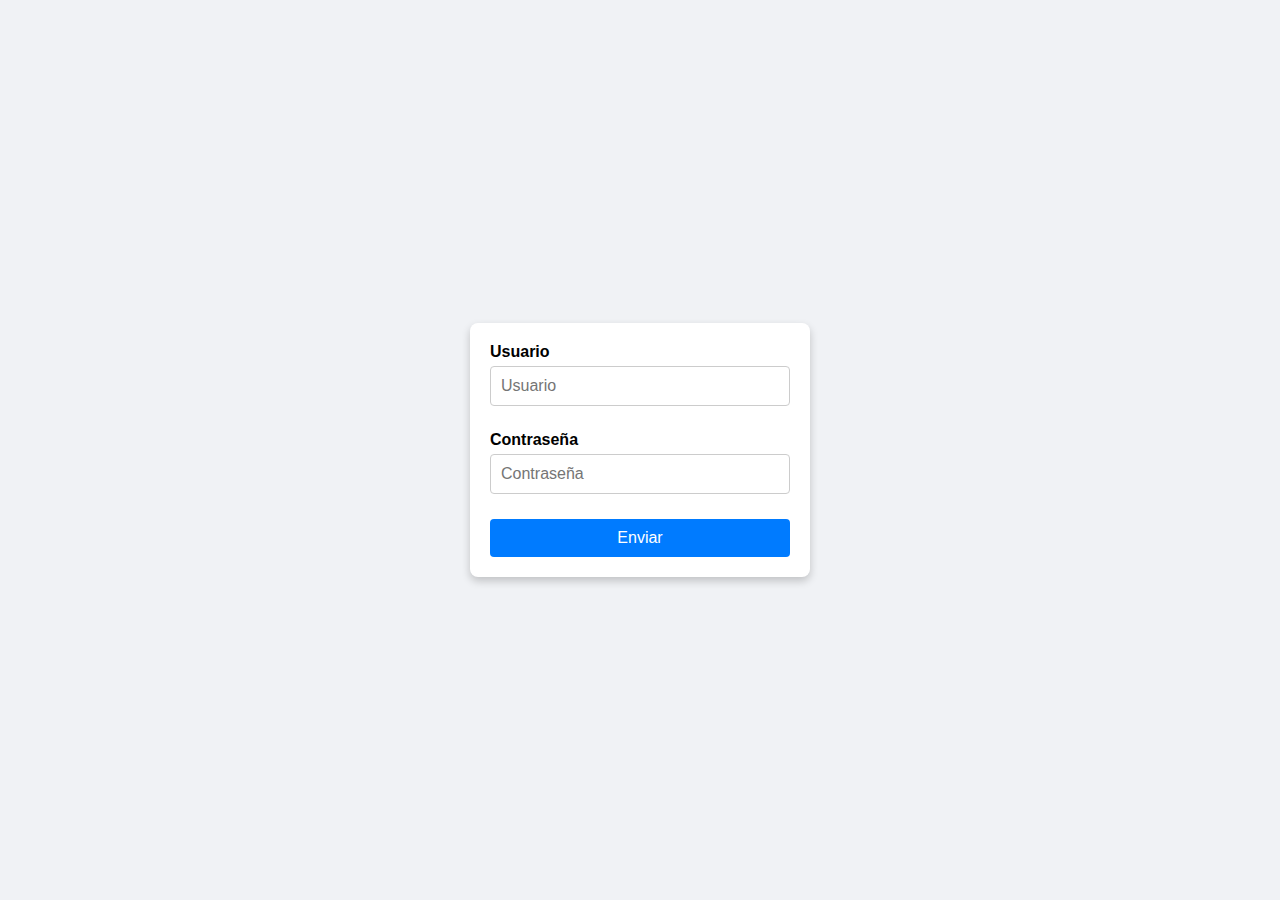
<file: index.html>
<!DOCTYPE html>
<html lang="en">
<head>
    <meta charset="UTF-8">
    <meta name="viewport" content="width=device-width, initial-scale=1.0">
    <link rel="stylesheet" href="styles.css">
    <title>Prueba N1</title>
</head>
<body>
    <div class="container">
        <section class="usuarios">
            <label for="user">Usuario</label>
            <input type="text" id="user" name="user" placeholder="Usuario">
        </section>
        <section class="contraseñas">
            <label for="contraseña">Contraseña</label>
            <input type="password" id="contraseña" name="contraseña" placeholder="Contraseña">
        </section>
        <button type="button" class="button">Enviar</button>
    </div>
</body>
</html>
</file>
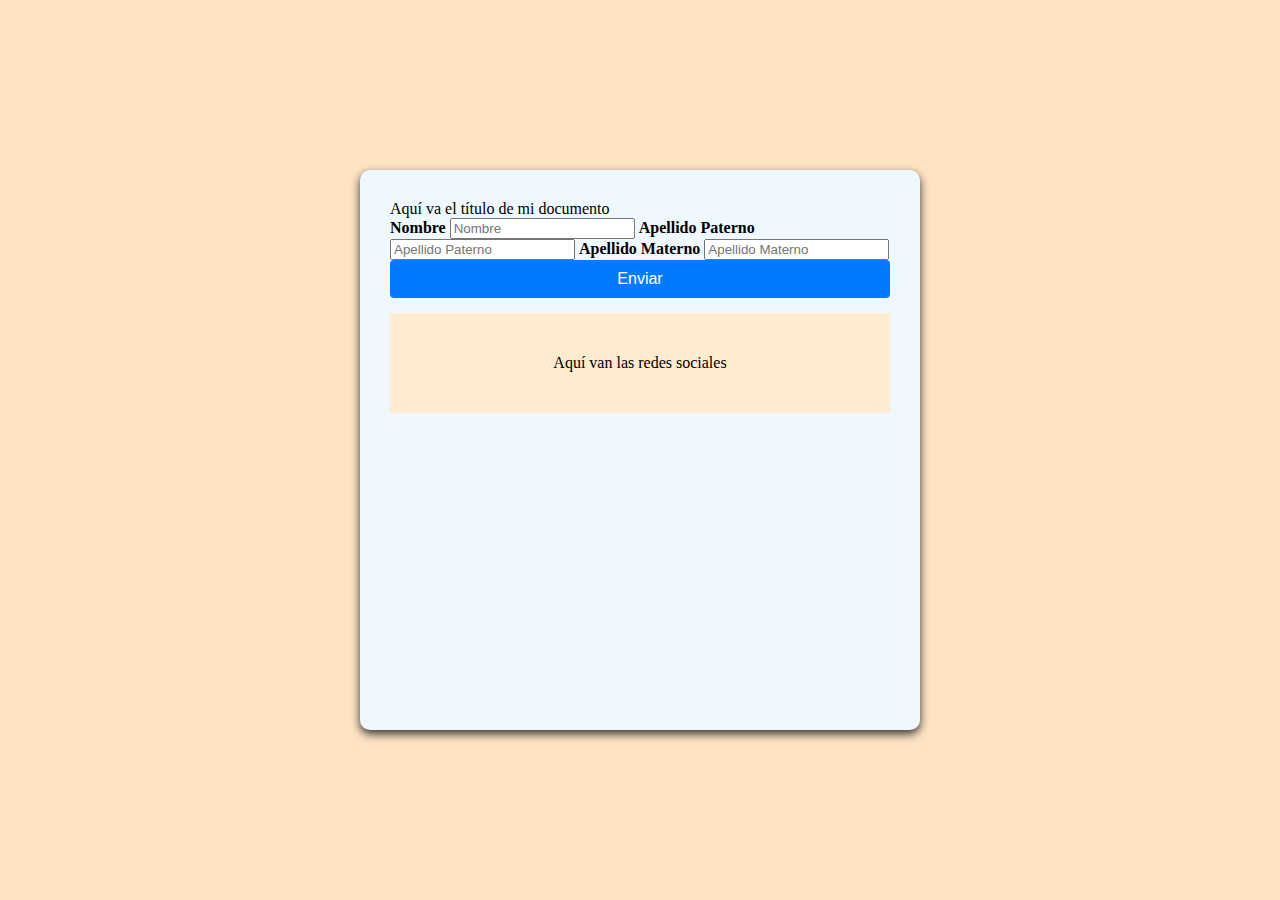
<file: practica2/index.html>
<!DOCTYPE html>
<html lang="en">
<head>
    <meta charset="UTF-8">
    <meta name="viewport" content="width=device-width, initial-scale=1.0">
    <link rel="stylesheet" href="style.css">
    <title>Formulario completo</title>
</head>
<body>
    <div class="container">
        <header class="title">Aquí va el título de mi documento</header>

        <section class="personal-information">
            <label for="nombre">Nombre</label>
            <input type="text" name="nombre" id="nombre" placeholder="Nombre">

            <label for="apellidoP">Apellido Paterno</label>
            <input type="text" name="apellidoP" id="apellidoP" placeholder="Apellido Paterno">

            <label for="apellidoM">Apellido Materno</label>
            <input type="text" name="apellidoM" id="apellidoM" placeholder="Apellido Materno">

            <button type="button" class="btn-enviar">Enviar</button>
        </section>

        <section class="comunicacion">
            <p>Aquí van las redes sociales</p>
        </section>

        <footer class="end">
            <!-- Agrega contenido aquí, si es necesario -->
        </footer>
    </div>
</body>
</html>
</file>
<file: styles.css>
body {
    font-family: Arial, sans-serif;
    background-color: #f0f2f5;
    display: flex;
    justify-content: center;
    align-items: center;
    height: 100vh;
    margin: 0;
}
.container{
     background-color: #fff;
     padding: 20px;
     border-radius: 8px;
     box-shadow: 0 4px 8px rgba(0, 0, 0, 0.2);
    width: 300px;
}

section {
    margin-bottom: 15px;
}
label {
    display: block;
    font-weight: bold;
    margin-bottom: 5px;
}

input[type="text"],
input[type="password"] {
    width: 100%;
    padding: 10px;
    border: 1px solid #ccc;
    border-radius: 4px;
    box-sizing: border-box;
    font-size: 1em;
    margin-bottom: 10px;
}
input[type="text"]:focus,
input[type="password"]:focus {
    border-color: #007bff;
    outline: none;
}

button {
    width: 100%;
    padding: 10px;
    border: none;
    border-radius: 4px;
    background-color: #007bff;
    color: #fff;
    font-size: 1em;
    cursor: pointer;
    transition: background-color 0.3s;
}

button:hover {
    background-color: #0056b3;
}
</file>
<file: practica2/style.css>
body {
    background-color: bisque;
    display: flex;
    justify-content: center;
    align-items: center;
    height: 100vh;
    margin: 0;
}

.container {
    background-color: aliceblue;
    padding: 30px;
    border-radius: 10px;
    box-shadow: 0 4px 10px #353333;
    width: 500px;
    min-height: 500px;
}

section {
    margin-bottom: 15px;
}

label {
    font-weight: bold;
    margin-bottom: 5px;
}

.comunicacion {
    display: flex;
    background-color: blanchedalmond;
    align-items: center;
    justify-content: center;
    min-height: 100px;
}

button {
    width: 100%;
    padding: 10px;
    border: none;
    border-radius: 4px;
    background-color: #007bff;
    color: #fff;
    font-size: 1em;
    cursor: pointer;
    transition: background-color 0.3s;
}

button:hover {
    background-color: #0056b3;
}
</file>
